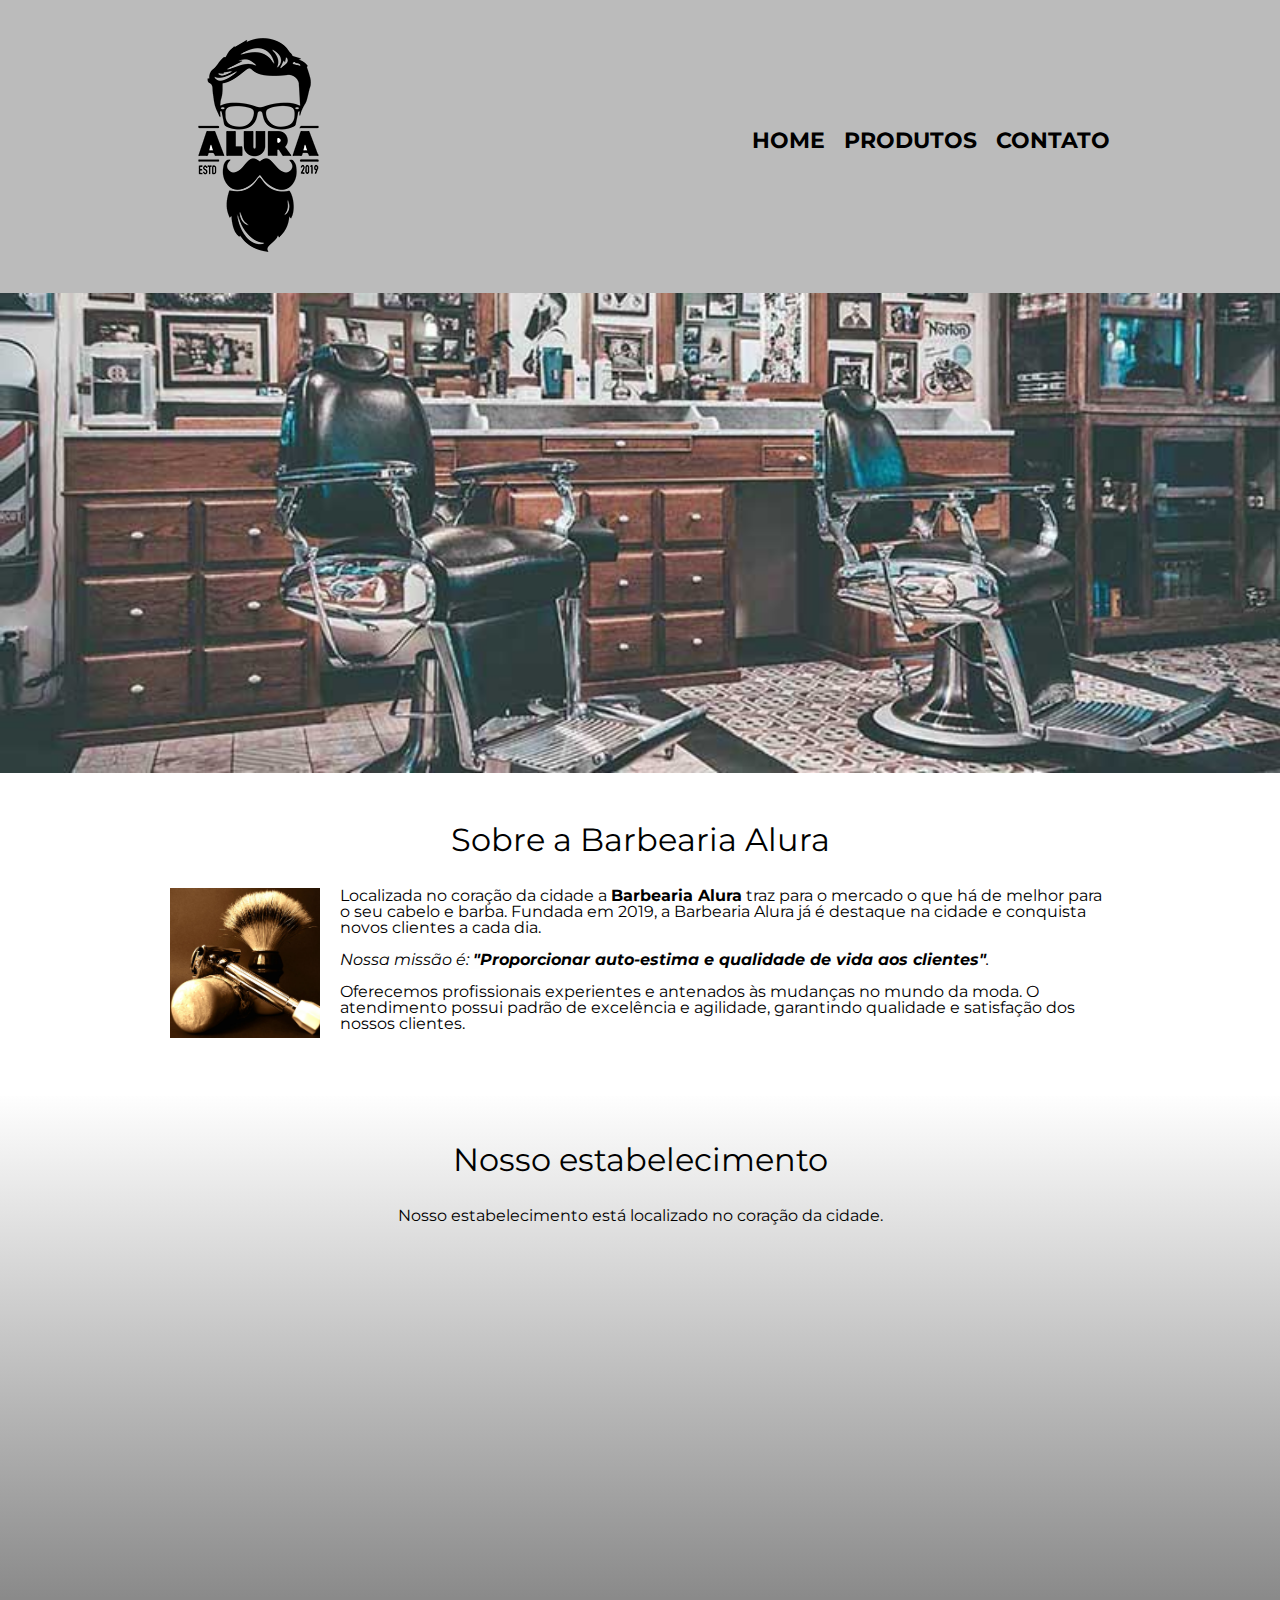
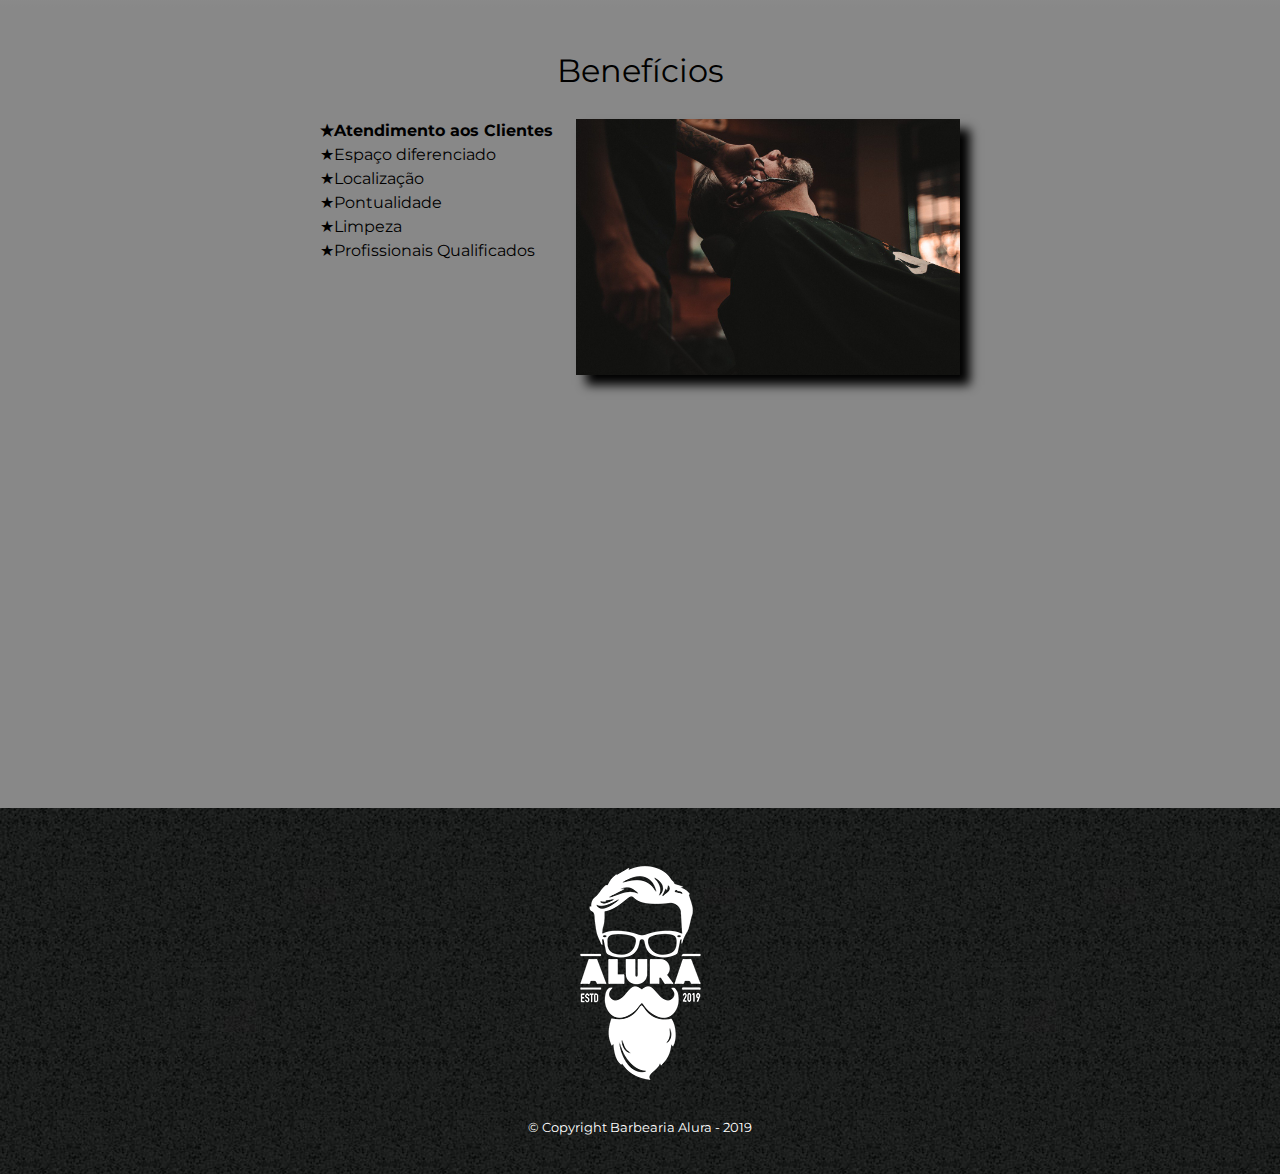
<file: Alura/index.html>
<!DOCTYPE html>
<html lang="pt-br">
	<head>
		<meta charset="UTF-8">
		<meta name="viewport" content="width-device-width">
		<title>Barbearia Alura</title>
		<link rel="stylesheet" href="reset.css">
		<link rel="stylesheet" href="style.css">
		<link href="https://fonts.googleapis.com/css?family=Montserrat&display=swap" rel="stylesheet">
	</head>

	<body>
		<header>
            <div class="caixa">
                <h1><img src="logo.png" alt="Logo da Barbearia Alura"></h1>
                <nav>
                    <ul>
                        <li><a href="index.html">Home</a></li>
                        <li><a href="produtos.html">Produtos</a></li>
                        <li><a href="contato.html">Contato</a></li>
                    </ul>
                </nav>
            </div>
		</header>
		<img class="banner" src="banner.jpg">

		<main>
			<section class="principal">
				<h2 class="titulo-principal">Sobre a Barbearia Alura</h2>
				 <img class="utensilios" src="utensilios.jpg" alt="Utensílios de um barbeiro." />

		 
				<p>Localizada no coração da cidade a <strong>Barbearia Alura</strong> traz para o mercado o que há de melhor para o seu cabelo e barba. Fundada em 2019, a Barbearia Alura já é destaque na cidade e conquista novos clientes a cada dia.</p>

				<p id="missao"><em>Nossa missão é: <strong>"Proporcionar auto-estima e qualidade de vida aos clientes"</strong>.</em></p>

				<p>Oferecemos profissionais experientes e antenados às mudanças no mundo da moda. O atendimento possui padrão de excelência e agilidade, garantindo qualidade e satisfação dos nossos clientes.</p>
			</section>

			<section class="mapa">
				<h3 class="titulo-principal">Nosso estabelecimento</h3>
				<p>Nosso estabelecimento está localizado no coração da cidade.</p>

				<div class="mapa-conteudo">
					 <iframe src="https://www.google.com/maps/embed?pb=!1m18!1m12!1m3!1d3656.448598130907!2d-46.634653385542414!3d-23.588239368469353!2m3!1f0!2f0!3f0!3m2!1i1024!2i768!4f13.1!3m3!1m2!1s0x94ce5a2b2ed7f3a1%3A0xab35da2f5ca62674!2sCaelum%20-%20Escola%20de%20Tecnologia!5e0!3m2!1spt-BR!2sbr!4v1580916426151!5m2!1spt-BR!2sbr" width="100%" height="300" frameborder="0" style=	"border:0;" allowfullscreen=""></iframe>
				</div>

			</section>

			<section class="beneficios">
				<h3 class="titulo-principal">Benefícios</h3>

				<div class="conteudo-beneficios">	
					<ul class="lista-beneficios">
						<li class="itens">Atendimento aos Clientes</li>
						<li class="itens">Espaço diferenciado</li>
						<li class="itens">Localização</li>
                        <li class="itens">Pontualidade</li>
                        <li class="itens">Limpeza</li>
						<li class="itens">Profissionais Qualificados</li>
					</ul><img src="beneficios.jpg" class="imagem-beneficios">
				</div>
					
				<div class="video">	
				    <iframe width="100%" height="315" src="https://www.youtube.com/embed/wcVVXUV0YUY" frameborder="0" allow="accelerometer; autoplay; encrypted-media; gyroscope; picture-in-picture" allowfullscreen></iframe>
				</div> 
			</section>
		</main>	

        <footer>         
            <img src="logo-branco.png">
            <p class="copyright">&copy; Copyright Barbearia Alura - 2019</p>

        </footer>

	</body>
</html>
</file>
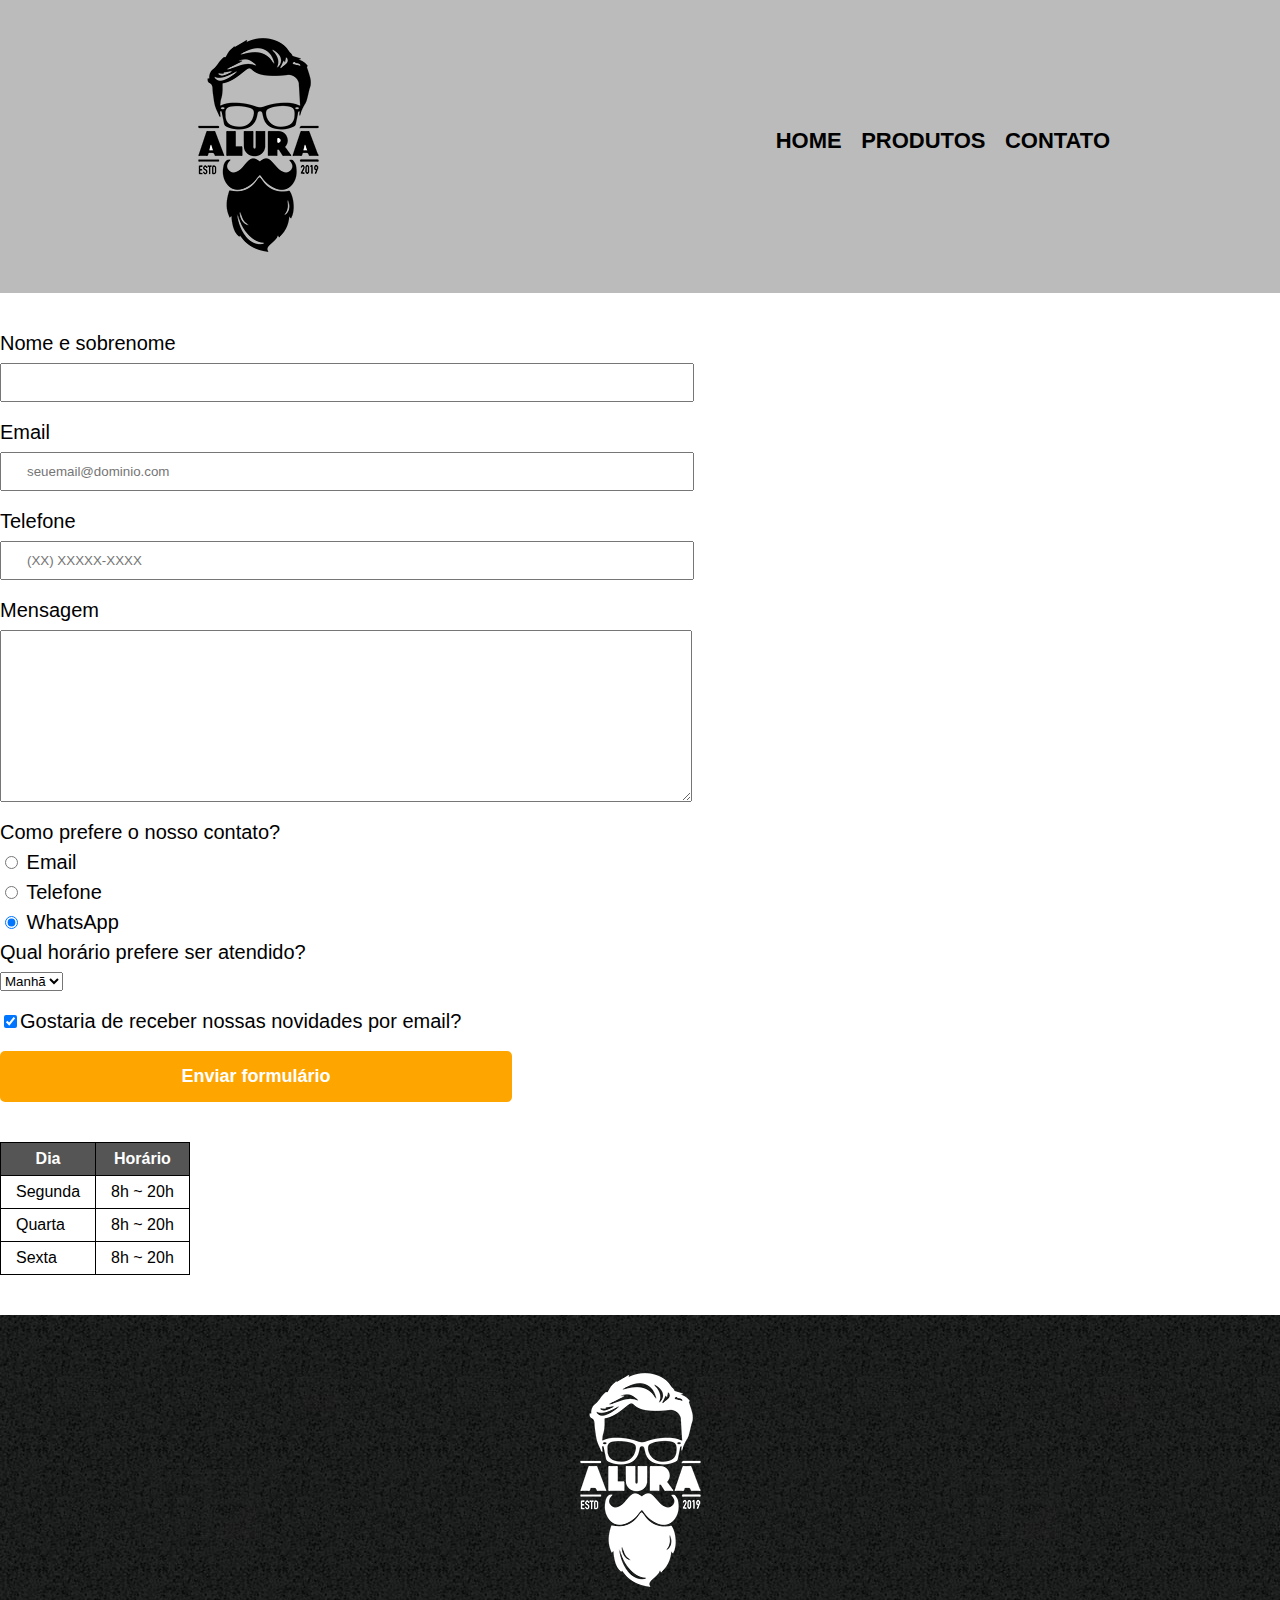
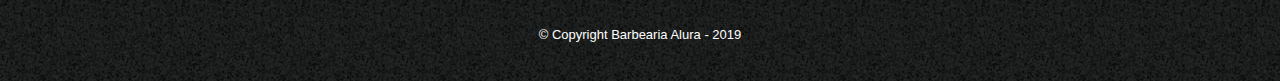
<file: Alura/contato.html>
<!DOCTYPE html>
<html>
    <head>
        <meta charset="UTF-8">
        <title>Contato - Barbearia Alura</title>

        <link rel="stylesheet" href="reset.css">
        <link rel="stylesheet" href="style.css">
    </head>
    <body>
        <header>
            <div class="caixa">
                <h1><img src="logo.png" alt="Logo da Barbearia Alura"></h1>

                <nav>
                    <ul>
                        <li><a href="index.html">Home</a></li>
                        <li><a href="produtos.html">Produtos</a></li>
                        <li><a href="contato.html">Contato</a></li>
                    </ul>
                </nav>
            </div>
        </header>

        <main>
            <form>
                <label for="nomesobrenome">Nome e sobrenome</label>
                <input type="text" id="nomesobrenome" class="input-padrao" required>

                <label for="email">Email</label>
                <input type="email" id="email" class="input-padrao" required placeholder="seuemail@dominio.com">

                <label for="telefone">Telefone</label>
                <input type="tel" id="telefone" class="input-padrao" required placeholder="(XX) XXXXX-XXXX">

                <label for="mensagem">Mensagem</label>
                <textarea cols="70" rows="10" id="mensagem" class="input-padrao" required></textarea>

                <fieldset>
                    <legend>Como prefere o nosso contato?</legend>
                    <label for="radio-email"><input type="radio" name="contato" value="email" id="radio-email"> Email</label>
                    
                    <label for="radio-telefone"><input type="radio" name="contato" value="telefone" id="radio-telefone"> Telefone</label>
                    
                    <label for="radio-whatsapp"><input type="radio" name="contato" value="whatsapp" id="radio-whatsapp" checked> WhatsApp</label>
                </fieldset>

                <fieldset>
                    <legend>Qual horário prefere ser atendido?</legend>
                    <select>
                        <option>Manhã</option>
                        <option>Tarde</option>
                        <option>Noite</option>
                    </select>
                </fieldset>

                <label class="checkbox"><input type="checkbox" checked>Gostaria de receber nossas novidades por email?</label>

                <input type="submit" value="Enviar formulário" class="enviar">
            </form>

            <table>
                <thead>
                    <tr>
                        <th>Dia</th>
                        <th>Horário</th>
                    </tr>
                </thead>
                <tbody>
                    <tr>
                        <td>Segunda</td>
                        <td>8h ~ 20h</td>
                    </tr>
                    <tr>
                        <td>Quarta</td>
                        <td>8h ~ 20h</td>   
                    </tr>
                    <tr>
                        <td>Sexta</td>
                        <td>8h ~ 20h</td>
                    </tr>
 
                </tbody>
            </table>    
        </main>

        <footer>
            <img src="logo-branco.png" alt="Logo da Barbearia Alura">
            <p class="copyright">&copy; Copyright Barbearia Alura - 2019</p>
        </footer>
    </body>
</html>
</file>
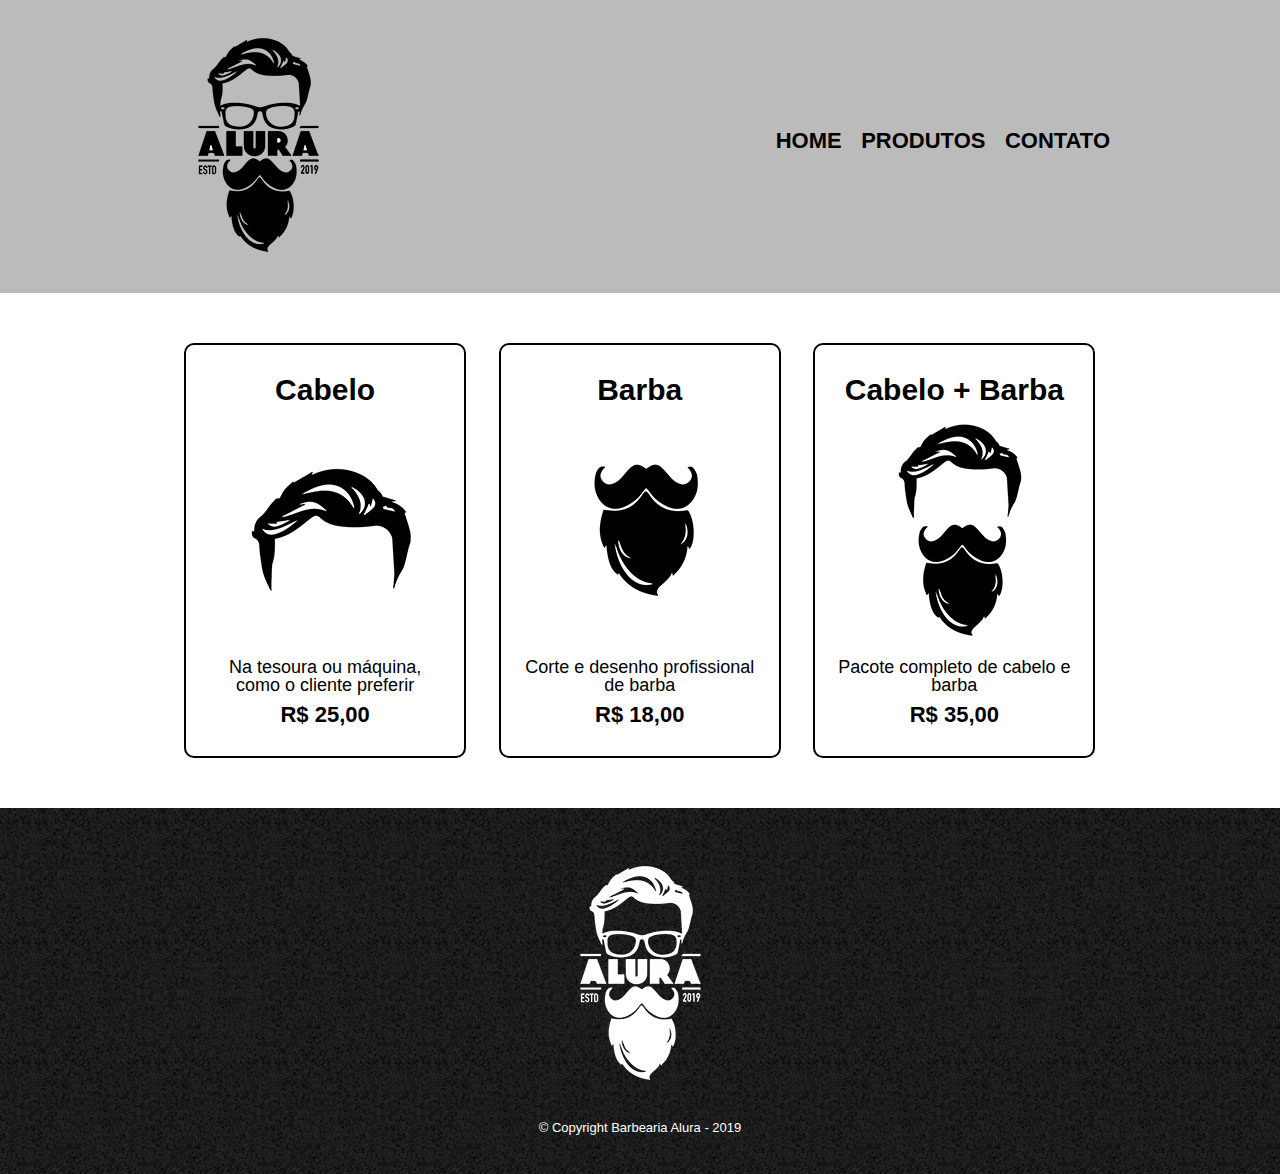
<file: Alura/produtos.html>
<!DOCTYPE html>
<html>
    <head>
        <meta charset="UTF-8">
        <title>Produtos - Barbearia Alura</title>

        <link rel="stylesheet" href="reset.css">
        <link rel="stylesheet" href="style.css">
    </head>
    <body>
         <header>
            <div class="caixa">
                <h1><img src="logo.png"></h1>

                <nav>
                    <ul>
                        <li><a href="index.html">Home</a></li>
                        <li><a href="produtos.html">Produtos</a></li>
                        <li><a href="contato.html">Contato</a></li>
                    </ul>
                </nav>
            </div>
         </header>

         <main>
              <ul class="produtos">
             <li>
                <h2>Cabelo</h2>
                <img src="cabelo.jpg">
                <p class="produto-descricao">Na tesoura ou máquina, como o cliente preferir</p>
                <p class="produto-preco">R$ 25,00</p>
             </li>
             <li>    <h2>Barba</h2>
                <img src="barba.jpg">
                <p class="produto-descricao">Corte e desenho profissional de barba</p>
                <p class="produto-preco">R$ 18,00</p>
             </li>
             <li>
                <h2>Cabelo + Barba</h2>
                <img src="cabelo+barba.jpg">
                <p class="produto-descricao">Pacote completo de cabelo e barba</p>
                <p class="produto-preco">R$ 35,00</p>
             </li>
             </ul>
         </main>

        <footer>         
            <img src="logo-branco.png">
            <p class="copyright">&copy; Copyright Barbearia Alura - 2019</p>

        </footer>
    </body>
</html>
</file>
<file: Alura/style.css>
body {
     font-family: 'Montserrat', sans-serif;
}

header {
    background: #BBBBBB;
    padding: 20px 0;
}

.caixa {
    position: relative;
    width: 940px;
    margin: 0 auto;
}

nav {
    position: absolute;
    top: 110px;
    right: 0;
}

nav li {
    display: inline;
    margin: 0 0 0 15px;
}

nav a {
    text-transform: uppercase;
    color: #000000;
    font-weight: bold;
    font-size: 22px;
    text-decoration: none;
}

nav a:hover {
    color: #C78C19;
    text-decoration: underline;
}

.produtos {
    width: 940px;
    margin: 0 auto;
    padding: 50px 0;
}

.produtos li {
    display: inline-block;
    text-align: center;
    width: 30%;
    vertical-align: top;
    margin: 0 1.5%;
    padding: 30px 20px;
    box-sizing: border-box;
    border: 2px solid #000000;
    border-radius: 10px;
}

.produtos li:hover {
    border-color: #C78C19;
}

.produtos li:active {
    border-color: #088C19;  
}

.produtos li:hover h2 {
    font-size: 34px;
}

.produtos h2 {
    font-size: 30px;
    font-weight: bold;
}

.produto-descricao {
    font-size: 18px;
}

.produto-preco {
    font-size: 22px;
    font-weight: bold;
    margin-top: 10px;
}

footer {
    text-align: center;
    background: url("bg.jpg");
    padding: 40px 0;
}

.copyright {
    color: #FFFFFF;
    font-size: 13px;
    margin: 20px 0 0;
}

main {

}

form {
    margin: 40px 0;
}

form label, form legend {
    display:block;
    font-size: 20px;
    margin: 0 0 10px;
}

.input-padrao {
    display: block;
    margin: 0 0 20px;
    padding: 10px 25px;
    width: 50%;
}

.checkbox {
    margin: 20px 0;
}

.enviar {
    width:40%;
    padding: 15px 0;
    background: orange;
    color: white;
    font-weight: bold;
    font-size: 18px;
    border: none;
    border-radius: 5px;
    transition: 1s all;
    cursor: pointer;
}

.enviar:hover {
    background: darkorange;
    transform: scale(1.2);
}

table {
    margin: 20px 0 40px;
}

thead {
    background: #555555;
    color: white;
    font-weight: bold;
}

td, th {
    border: 1px solid #000000;
    padding: 8px 15px;
}

/* css da página inicial */

.banner {
    width:100%;
}

.titulo-principal {
    text-align: center;
    font-size: 2em;
    margin: 0 0 1em;
    clear: left;
}

.principal {
    padding: 3em 0;
    background: ;
    width: 940px;
    margin: 0 auto;
}

.principal p {
    margin: 0 0 1em;
}

.principal strong {
    font-weight: bold;
}

.principal em {
    font-style: italic;
    background: #FEFEFE;
}

.mapa {
    padding: 3em 0; 
    background: linear-gradient(#FEFEFE, #888888 );   
}

.mapa-conteudo {
    width: 940px;
    margin: 0 auto;
}

.mapa p {
    margin: 0 0 2em;
    text-align: center;
}

.beneficios  {
    padding: 3em 0;
    background: #888888;
}

.conteudo-beneficios {
    width: 640px;
    margin: 0 auto;
}

.lista-beneficios {
    width: 40%;
    display: inline-block;
    vertical-align: top;
}

.itens {
    line-height: 1.5;
}

.itens:first-child {
    font-weight: bold;
}

.itens:before {
    content: "★";
}


.imagem-beneficios {
    width: 60%
}

.imagem-beneficios {
    width: 60%;
    opacity: 1;
    transition: 400ms;
    box-shadow: 10px 10px 10px 0 #000000;
}

.imagem-beneficios:hover {
    opacity: 0.3;
}

.utensilios {
    width: 150px;
    float: left;
    margin: 0 20px 20px 0;
}


.video {
    width: 560px;
    margin: 2em auto;
}

@media screen and (max-width: 480px) {
    .caixa, .principal, .conteudo-beneficios, .mapa-conteudo, .video {
        width: auto;
    }

    h1 {
        text-align: center;
    }

    nav {
        position: static;
    }

    .lista-beneficios, .imagem-beneficios {
        width: 100%;
    }
}
</file>
